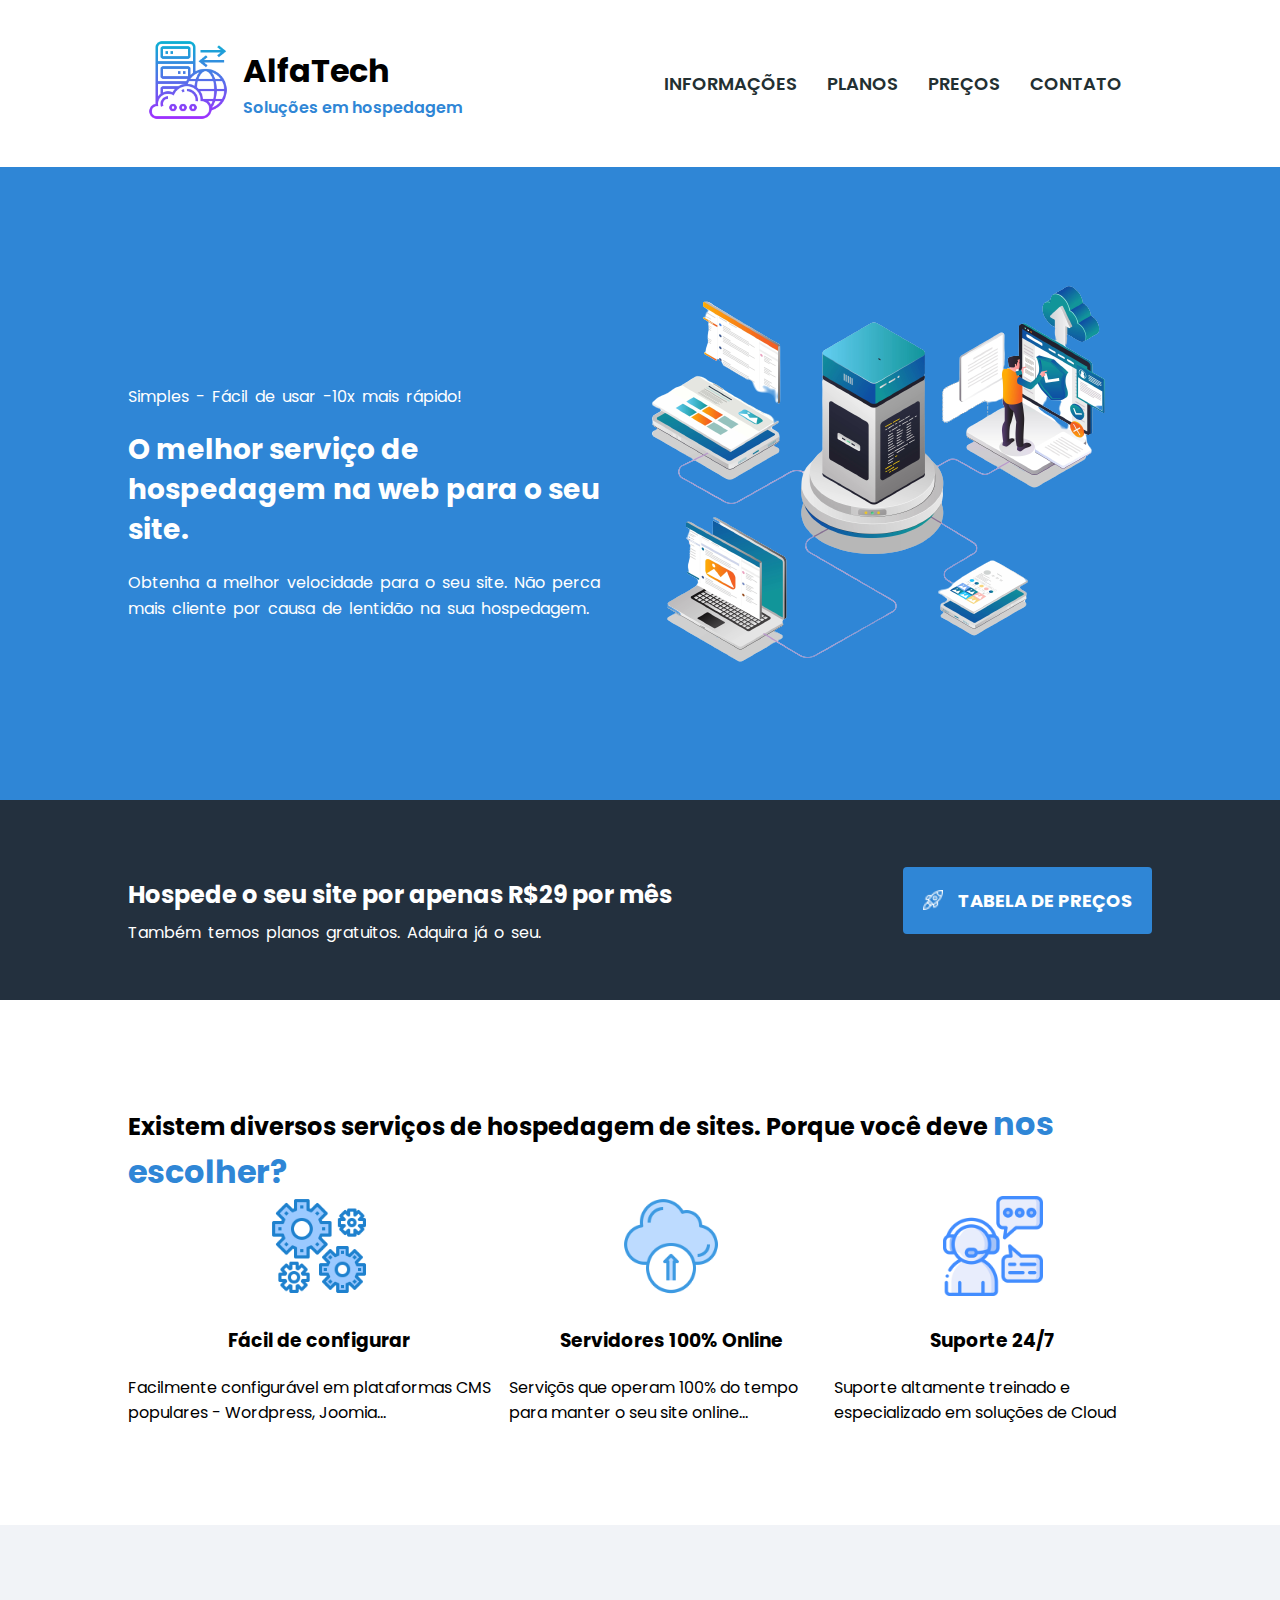
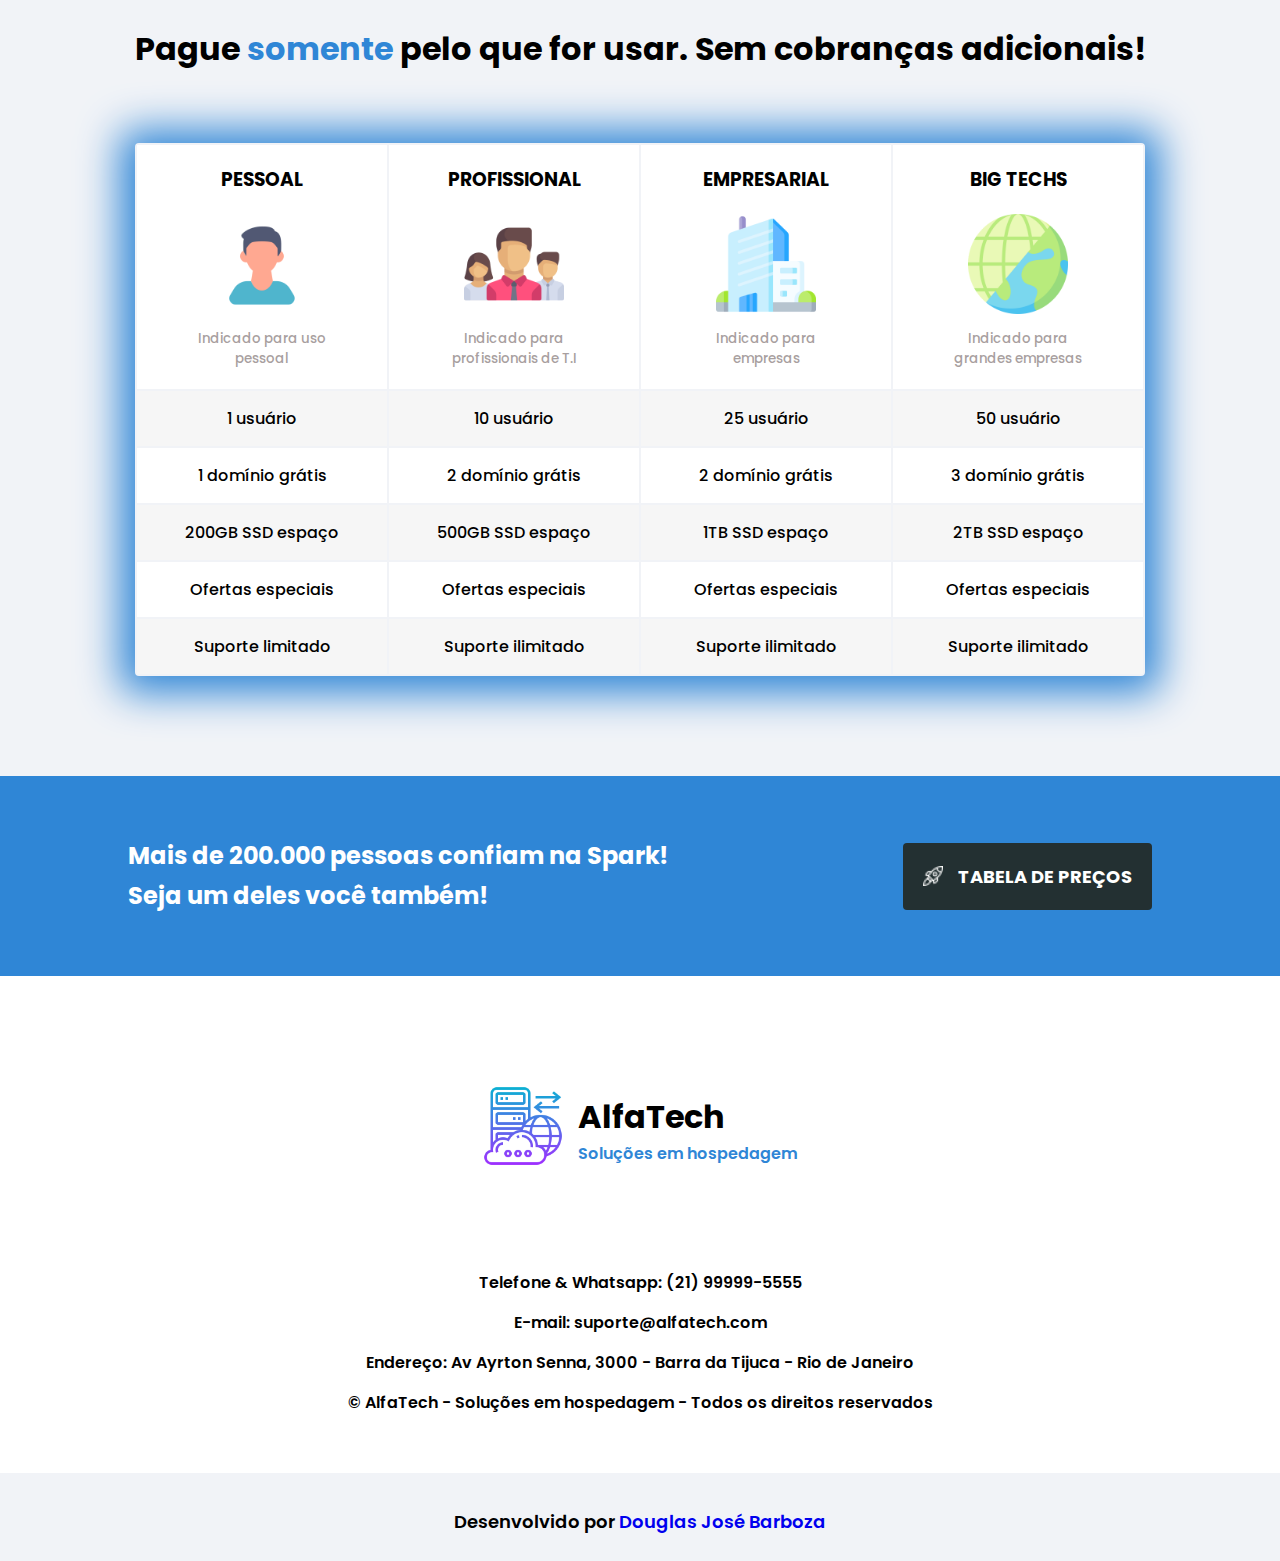
<file: index.html>
<!DOCTYPE html>
<html lang="pt-br">
<head>
    <meta charset="UTF-8">
    <meta http-equiv="X-UA-Compatible" content="IE=edge">
    <meta name="viewport" content="width=device-width, initial-scale=1.0">
    <link rel="stylesheet" href="./css/index.css">
    <link rel="preconnect" href="https://fonts.googleapis.com">
    <link rel="preconnect" href="https://fonts.gstatic.com" crossorigin>
    <link href="https://fonts.googleapis.com/css2?family=Poppins:wght@400;500;600;700;800;900&display=swap" rel="stylesheet">
    <title>Provedor de Hospedagem</title>
</head>
<body>
    <header>
        <div class="container-limited">
            <section class="topo">
                <div class="logo-slogan">
                    <div class="logo">
                        <img src="assets/logo-icone.png" alt="Logo Empresa">
                    </div>
                
                    <div class="slogan">
                        <h1>
                            AlfaTech
                        </h1>
                        <p>
                            Soluções em hospedagem
                        </p>
                    </div>
                </div>
                <nav>
                    <ul type="none">
                        <li class="uppercase">
                            <a href="#informacao">informações</a>
                        </li>
                        <li class="uppercase">
                            <a href="#planos">planos</a>
                        </li>
                        <li class="uppercase">
                            <a href="./pages/precos.html">preços</a>
                        </li>
                        <li class="uppercase">
                            <a href="#contato">contato</a>
                        </li>
                    </ul>
                </nav>
            </section>
        </div>
    </header>

    <main>
        <section class="container-banner">
            <div class="container-limited">
                <div class="banner">
                    <div class="infos">
                        <p>
                            Simples - Fácil de usar -10x mais rápido!
                        </p>
                        <h2>
                            O melhor serviço de hospedagem na web para o seu site.
                        </h2>
                        <p>
                            Obtenha a melhor velocidade para o seu site. Não perca mais cliente por causa de lentidão na sua hospedagem.
                        </p>
                    </div>
                    <div class="image-banner">
                        <img src="assets/imagem-banner.png" alt="Imagem do Banner">
                    </div>
                </div>
            </div>
        </section>

        <section id="ad-um" class="anuncio">
            <div class="container-limited">
                <div class="infos">
                    <div>
                        <h2>
                            Hospede o seu site por apenas R$29 por mês
                        </h2>
                        <p>
                            Também temos planos gratuitos. Adquira já o seu.
                        </p>
                    </div>
                    <a class="uppercase" href="./pages/precos.html">Tabela de preços</a>
                </div>
            </div>
        </section>

        <section id="informacao">
            <div class="container-limited">
                <h2>
                    Existem diversos serviços de hospedagem de sites.
                    Porque você deve <span>nos escolher?</span>
                </h2>
            </div>

            <div>
                <div class="container-limited">
                    <div class="container-infos">
                        <div>
                            <div class="infos-img">
                                <img src="assets/icone-engrenagens.png" alt="Engrenagem">
                            </div>
                            <div class="infos-title-desc">
                                <h3>
                                    Fácil de configurar
                                </h3>
                                <p>
                                    Facilmente configurável em plataformas CMS populares - Wordpress, Joomia...
                                </p>
                            </div>
                        </div>
                        <div>
                            <div class="infos-img">
                                <img src="assets/cloud-icone.png" alt="Nuvem">
                            </div>
                            <div class="infos-title-desc">
                                <h3>
                                    Servidores 100% Online
                                </h3>
                                <p>
                                    Serviçõs que operam 100% do tempo para manter o seu site online...
                                </p>
                            </div>
                        </div>
                        <div>
                            <div class="infos-img">
                                <img src="assets/icone-suporte.png" alt="Suporte">
                            </div>
                            <div class="infos-title-desc">
                                <h3>
                                    Suporte 24/7
                                </h3>
                                <p>
                                    Suporte altamente treinado e especializado em soluções de Cloud
                                </p>
                            </div>
                        </div>
                    </div>
                </div>
        </section>

        <section id="planos">
            <div class="container-limited">
                <h2>
                    Pague <span>somente</span> pelo que for usar. Sem cobranças adicionais!
                </h2>
                <table>
                    <thead>
                        <tr>
                            <th>
                                <div>
                                    <h3 class="uppercase">
                                        Pessoal
                                    </h3>
                                    <img src="assets/pessoal-icone.png" alt="">
                                    <small>Indicado para uso pessoal</small>
                                </div>
                            </th>
                            <th>
                                <div>
                                    <h3 class="uppercase">
                                        Profissional
                                    </h3>
                                    <img src="assets/equipe-icone.png" alt="">
                                    <small>Indicado para profissionais de T.I</small>
                                </div>
                            </th>
                            <th>
                                <div>
                                    <h3 class="uppercase">
                                        Empresarial
                                    </h3>
                                    <img src="assets/empresa-icone.png" alt="">
                                    <small>Indicado para empresas</small>
                                </div>
                            </th>
                            <th>
                                <div>
                                    <h3 class="uppercase">
                                        Big Techs
                                    </h3>
                                    <img src="assets/big-tech.png" alt="">
                                    <small>Indicado para grandes empresas</small>
                                </div>
                            </th>
                        </tr>
                    </thead>
                    <tbody>
                        <tr>
                            <td>1 usuário</td>
                            <td>10 usuário</td>
                            <td>25 usuário</td>
                            <td>50 usuário</td>
                        </tr>
                        <tr>
                            <td>1 domínio grátis</td>
                            <td>2 domínio grátis</td>
                            <td>2 domínio grátis</td>
                            <td>3 domínio grátis</td>
                        </tr>
                        <tr>
                            <td>200GB SSD espaço</td>
                            <td>500GB SSD espaço</td>
                            <td>1TB SSD espaço</td>
                            <td>2TB SSD espaço</td>
                        </tr>
                        <tr>
                            <td>Ofertas especiais</td>
                            <td>Ofertas especiais</td>
                            <td>Ofertas especiais</td>
                            <td>Ofertas especiais</td>
                        </tr>
                        <tr>
                            <td>Suporte limitado</td>
                            <td>Suporte ilimitado</td>
                            <td>Suporte ilimitado</td>
                            <td>Suporte ilimitado</td>
                        </tr>
                    </tbody>
                </table>
            </div>
        </section>

        <section id="ad-dois" class="anuncio">
            <div class="container-limited">
                <div class="infos">
                    <h2>
                        Mais de 200.000 pessoas confiam na Spark!
                        <br>
                        Seja um deles você também!
                    </h2>
                    <a class="uppercase" href="./pages/precos.html">Tabela de preços</a>
                </div>
            </div>
        </section>
    </main>

    <footer>
        <div class="container-limited">
            <section id="contato">
                <div class="logo-slogan">
                    <div class="logo">
                        <img src="assets/logo-icone.png" alt="Logo Empresa">
                    </div>
                
                    <div class="slogan">
                        <h1>
                            AlfaTech
                        </h1>
                        <p>
                            Soluções em hospedagem
                        </p>
                    </div>
                </div>

                <div class="contatos-endereço">
                    <p>
                        Telefone & Whatsapp: (21) 99999-5555
                    </p>
                    <p>
                        E-mail: suporte@alfatech.com
                    </p>
                    <p>
                        Endereço: Av Ayrton Senna, 3000 - Barra da Tijuca - Rio de Janeiro
                    </p>
                    <p>
                        &copy; AlfaTech - Soluções em hospedagem - Todos os direitos reservados
                    </p>
                </div>
            </section>
        </div>
        
            <section class="autor">
                <p>Desenvolvido por <a href="https://github.com/douglasjosebarboza"><span></span>Douglas José Barboza</span></a></p>
            </section>
    </footer>
</body>
</html>
</file>
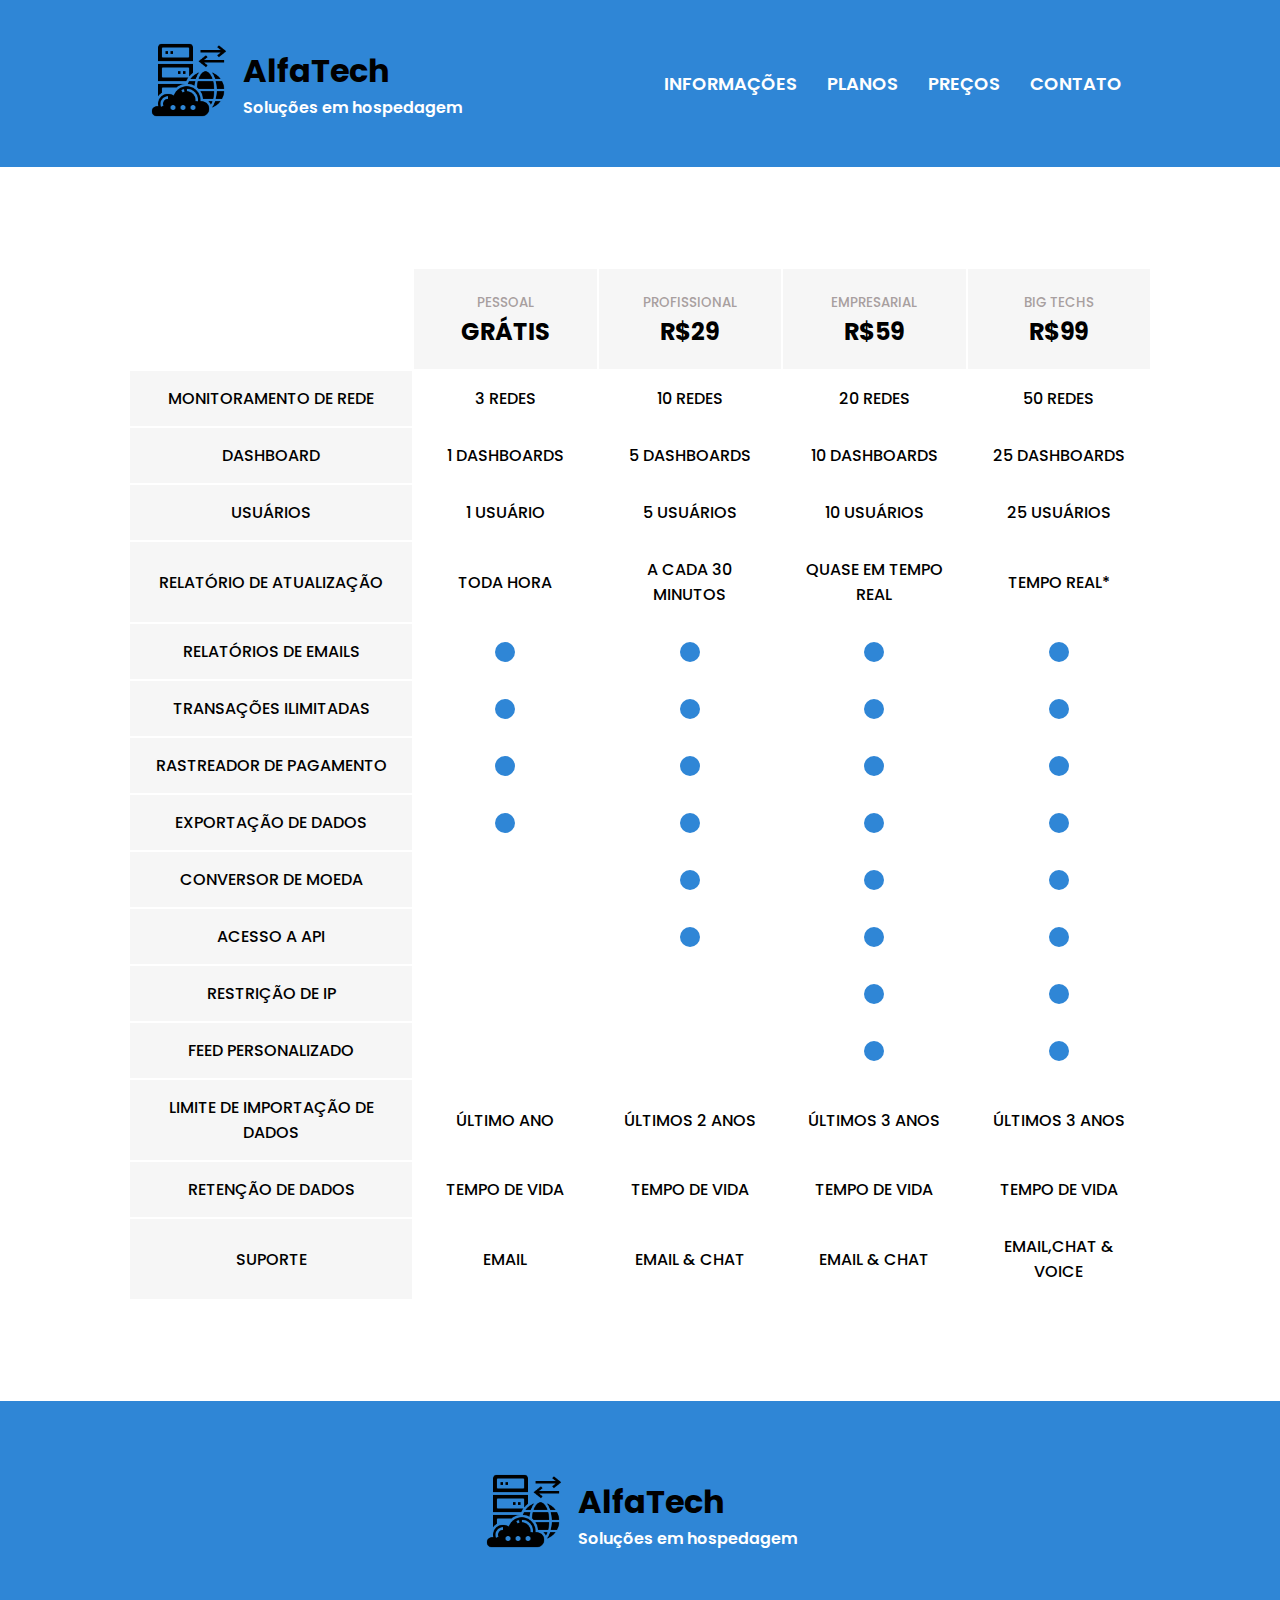
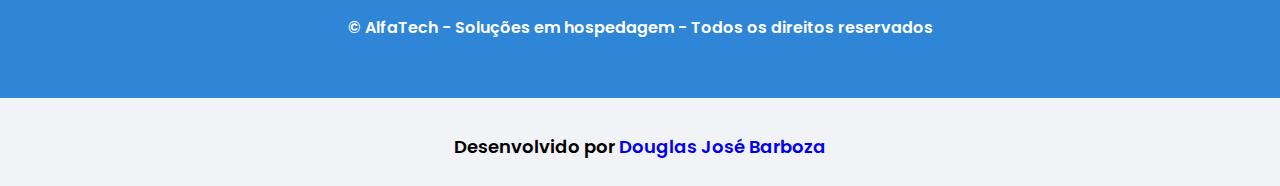
<file: pages/precos.html>
<!DOCTYPE html>
<html lang="pt-br">
<head>
    <meta charset="UTF-8">
    <meta http-equiv="X-UA-Compatible" content="IE=edge">
    <meta name="viewport" content="width=device-width, initial-scale=1.0">
    <link rel="stylesheet" href="../css/index.css">
    <link rel="stylesheet" href="../css/precos.css">
    <link rel="preconnect" href="https://fonts.googleapis.com">
    <link rel="preconnect" href="https://fonts.gstatic.com" crossorigin>
    <link href="https://fonts.googleapis.com/css2?family=Poppins:wght@400;500;600;700;800;900&display=swap" rel="stylesheet">
    <title>Provedor de Hospedagem - Tabela de Preços</title>
</head>
<body>
    <header>
        <div class="container-limited">
            <section class="topo">
                <div class="logo-slogan">
                    <div class="logo">
                        <img src="../assets/logo-icone-escuro.png" alt="Logo Empresa">
                    </div>
                
                    <div class="slogan">
                        <h1>
                            AlfaTech
                        </h1>
                        <p>
                            Soluções em hospedagem
                        </p>
                    </div>
                </div>
                <nav>
                    <ul type="none">
                        <li class="uppercase">
                            <a href="../index.html#informacao">informações</a>
                        </li>
                        <li class="uppercase">
                            <a href="../index.html#planos">planos</a>
                        </li>
                        <li class="uppercase">
                            <a href="">preços</a>
                        </li>
                        <li class="uppercase">
                            <a href="../index.html#contato">contato</a>
                        </li>
                    </ul>
                </nav>
            </section>
        </div>
    </header>

    <main>
        <div class="container-limited">
            <section class="tabela-precos">
                <table>
                    <thead class="uppercase">
                        <tr>
                            <th class="vazio"></th>
                            <th>
                                <small>
                                    pessoal
                                </small>
                                 <h2>
                                    grátis
                                 </h2>
                            </th>
                            <th>
                                <small>
                                    profissional
                                </small>
                                 <h2>
                                    R$29
                                 </h2>
                            </th>
                            <th>
                                <small>
                                    empresarial
                                </small>
                                 <h2>
                                    R$59
                                 </h2>
                            </th>
                            <th>
                                <small>
                                    big techs
                                </small>
                                 <h2>
                                    R$99
                                 </h2>
                            </th>
                        </tr>
                    </thead>
                    <tbody class="uppercase">
                        <tr>
                            <td>monitoramento de rede</td>
                            <td>3 redes</td>
                            <td>10 redes</td>
                            <td>20 redes</td>
                            <td>50 redes</td>
                        </tr>
                        <tr>
                            <td>dashboard</td>
                            <td>1 dashboards</td>
                            <td>5 dashboards</td>
                            <td>10 dashboards</td>
                            <td>25 dashboards</td>
                        </tr>
                        <tr>
                            <td>usuários</td>
                            <td>1 usuário</td>
                            <td>5 usuários</td>
                            <td>10 usuários</td>
                            <td>25 usuários</td>
                        </tr>
                        <tr>
                            <td>relatório de atualização</td>
                            <td>toda hora</td>
                            <td>a cada 30 minutos</td>
                            <td>quase em tempo real</td>
                            <td>tempo real*</td>
                        </tr>
                        <tr>
                            <td>relatórios de emails</td>
                            <td><div class="circle"></div></td>
                            <td><div class="circle"></div></td>
                            <td><div class="circle"></div></td>
                            <td><div class="circle"></div></td>
                        </tr>
                        <tr>
                            <td>transações ilimitadas</td>
                            <td><div class="circle"></div></td>
                            <td><div class="circle"></div></td>
                            <td><div class="circle"></div></td>
                            <td><div class="circle"></div></td>
                        </tr>
                        <tr>
                            <td>rastreador de pagamento</td>
                            <td><div class="circle"></div></td>
                            <td><div class="circle"></div></td>
                            <td><div class="circle"></div></td>
                            <td><div class="circle"></div></td>
                        </tr>
                        <tr>
                            <td>exportação de dados</td>
                            <td><div class="circle"></div></td>
                            <td><div class="circle"></div></td>
                            <td><div class="circle"></div></td>
                            <td><div class="circle"></div></td>
                        </tr>
                        <tr>
                            <td>conversor de moeda</td>
                            <td></td>
                            <td><div class="circle"></div></td>
                            <td><div class="circle"></div></td>
                            <td><div class="circle"></div></td>
                        </tr>
                        <tr>
                            <td>acesso a api</td>
                            <td></td>
                            <td><div class="circle"></div></td>
                            <td><div class="circle"></div></td>
                            <td><div class="circle"></div></td>
                        </tr>
                        <tr>
                            <td>restrição de ip</td>
                            <td></td>
                            <td></td>
                            <td><div class="circle"></div></td>
                            <td><div class="circle"></div></td>
                        </tr>
                        <tr>
                            <td>feed personalizado</td>
                            <td></td>
                            <td></td>
                            <td><div class="circle"></div></td>
                            <td><div class="circle"></div></td>
                        </tr>
                        <tr>
                            <td>limite de importação de dados</td>
                            <td>último ano</td>
                            <td>últimos 2 anos</td>
                            <td>últimos 3 anos</td>
                            <td>últimos 3 anos</td>
                        </tr>
                        <tr>
                            <td>retenção de dados</td>
                            <td>tempo de vida</td>
                            <td>tempo de vida</td>
                            <td>tempo de vida</td>
                            <td>tempo de vida</td>
                        </tr>
                        <tr>
                            <td>suporte</td>
                            <td>email</td>
                            <td>email & chat</td>
                            <td>email & chat</td>
                            <td>email,chat & voice</td>
                        </tr>
                    </tbody>
                </table>
            <a href=""></section></a>
        </div>
    </main>

    <footer>
        <div class="container-limited">
            <section id="contato">
                <div class="logo-slogan">
                    <div class="logo">
                        <img src="../assets/logo-icone-escuro.png" alt="Logo Empresa">
                    </div>
                
                    <div class="slogan">
                        <h1>
                            AlfaTech
                        </h1>
                        <p>
                            Soluções em hospedagem
                        </p>
                    </div>
                </div>

                <div class="contatos-endereço">
                    <p>
                        &copy; AlfaTech - Soluções em hospedagem - Todos os direitos reservados
                    </p>
                </div>
            </section>
        </div>

        <section class="autor">
            <p>Desenvolvido por <a href="https://github.com/douglasjosebarboza"><span></span>Douglas José Barboza</span></a></p>
        </section>
    </footer>
</body>
</html>
</file>
<file: css/index.css>
* {
    margin: 0;
    padding: 0;
    box-sizing: border-box;
    text-decoration: none;
}

body {
    font-family: "Poppins", sans-serif;
}

span {
    font-size: 32px;
    color: #2f86d6;
}

.uppercase {
    text-transform: uppercase;
}

.container-limited {
    width: 100%;
    max-width: 1024px;
    margin: 0 auto;
}

.topo {
    width: 100%;
    display: flex;
    flex-direction: row;
    align-items: center;
    justify-content: space-between;
    background-color: #fff;
    padding: 0 20px;
}

.logo-slogan {
    display: flex;
    flex-direction: row;
    align-items: center;
    justify-content: center;
    padding: 40px 0;
}

.logo img {
    width: 80px;
    margin-right: 15px;
}

.slogan h1 {
    font-size: 32px;
    color: #000000;
}

.slogan p {
    font-size: 16px;
    font-weight: 600;
    color: #2f86d6;
}

nav ul {
    display: flex;
    flex-direction: row;
    align-items: center;
    justify-content: center;
    gap: 10px
}

nav ul a {
    font-size: 18px;
    padding: 10px;
    text-decoration: none;
    font-weight: 600;
    color: #233032;
}

.container-banner {
    background-color: #2f86d6;
}

.banner {
    max-width: 1024px;
    margin: 0 auto;
    display: flex;
    align-items: center;
    justify-content: space-around;
    padding: 85px 0px;
}

.infos {
    height: 200px;
}

.infos p {
    font-size: 16px;
    line-height: 26px;
    word-spacing: 3px;
    color: #fff;
}

.infos h2 {
    font-size: 28px;
    line-height: 40px;
    margin: 20px 0px;
    color: #fff;
}

.anuncio .infos {
    display: flex;
    flex-direction: row;
    align-items: center;
    justify-content: space-between;
}

.anuncio h2 {
    font-size: 24px;
}

.anuncio p {
    font-size: 16px;
}

.anuncio a {
    font-size: 18px;
}

#ad-um {
    padding: 0px 20px;
    color: #fff;
    background-color: #23303e;
}

#ad-um h2 {
    margin-bottom: 5px;
    color: #fff;
}

#ad-um p {
    color: #fff;
}

#ad-um a {
    display: flex;
    align-items: center;
    font-size: 18px;
    font-weight: 700;
    padding: 20px;
    border-radius: 4px;
    text-decoration: none;
    text-align: center;
    background-color: #2f86d6;
    color: #fff;
    cursor: pointer;
}

#informacao {
    display: flex;
    flex-direction: column;
    justify-content: center;
    align-items: center;
    background-color: #fff;
    padding: 100px 0px;
}

.informacao {
    padding: 100px 20px;
    display: flex;
    flex-direction: column;
    align-items: center;
    justify-content: center;
    text-align: center;
}

.informacao h3 {
    max-width: 900px;
    font-size: 32px;
    margin-bottom: 70px;
}

.container-infos {
    display: flex;
    align-items: center;
    justify-content: space-between;
}

.container-infos div {
    display: flex;
    flex-direction: column;
    align-items: center;
}

.container-infos div img {
    width: 100px;
    margin-bottom: 30px;
}

.container-infos div p {
    margin-top: 20px;
}

#planos {
    padding: 100px 20px;
    display: flex;
    flex-direction: column;
    align-items: center;
    background-color: #f1f3f7;
}

#planos h2 {
    text-align: center;
    margin-bottom: 70px;
    font-size: 32px;
}

#planos table {
    margin: 0 auto;
    border-radius: 4px;
    box-shadow: 0px 2px 40px 15px rgba(47,134,214,1);
}

thead th div {
    display: flex;
    flex-direction: column;
    align-items: center;
    padding: 20px 0px;
    background-color: #fff;
}

thead div h3 {
    margin-bottom: 20px;
}

thead div img {
    width: 100px;
    margin-bottom: 15px;
}

thead small {
    width: 150px;
    font-weight: 500;
    color: #a89f9f;
}

table tr:nth-child(odd) {
    background-color: #f6f6f6;
}

table tr:nth-child(even) {
    background-color: #fff;
}

table tr td {
    width: 250px;
    max-width: 1024px;
    text-align: center;
    font-weight: 500;
    padding: 15px;
}

table tr td:hover {
    background-color: #2f86d6;
    color: #fff;
}

#ad-dois {
    padding: 0px 20px;
    background-color: #2f86d6;
    color: #fff;
}

#ad-dois h2 {
    max-width: 550px;
}

#ad-dois a {
    display: flex;
    align-items: center;
    text-decoration: none;
    text-align: center;
    font-size: 18px;
    font-weight: 700;
    padding: 20px;
    border: 0;
    border-radius: 4px;
    background-color: #233032;
    color: #fff;
    cursor: pointer;
}

#ad-um a::before, #ad-dois a::before {
    content: " ";
    width: 20px;
    height: 20px;
    margin-right: 15px;
    background-image: url("../assets/icone-foguete.png");
    background-size: 20px 20px;
    background-position: center;
}

footer {
    padding-top: 70px;
    display: flex;
    flex-direction: column;
    align-items: center;
}

.contatos-endereço {
    text-align: center;
    margin: 50px 0px;
    line-height: 40px;
    font-size: 16px;
    font-weight: 600;
}

.autor {
    width: 100%;
    font-size: 18px;
    font-weight: 600;
    text-align: center;
    padding: 20px 0px;
    background-color: #f1f3f7;
}
</file>
<file: css/precos.css>
header {
    background-color: #2f86d6;
}

header .logo-slogan {
    padding: 40px 0;
}

.topo {
    background-color: #2f86d6;
}

.slogan h1 {
    font-size: 32px;
    color: #000000;
}

.slogan p {
    color: #fff;
}

nav ul a {  
    color: #fff;
}


table {
    margin: 100px 0;
}

th {
    height: 100px;
}

.vazio {
    background-color: #fff;
}


tbody td {
    background-color: #fff;
}

tbody tr td:first-child {
    background-color: #f6f6f6;
    width: 450px;
}

tbody tr td:first-child:hover {
    color: #000000;
}

.circle {
    margin: auto;
    width: 20px;
    height: 20px;
    border-radius: 100%;
    background-color: #2f86d6;
}

footer {
    background-color: #2f86d6;
}

.logo-slogan {
    padding: 0;
}

.contatos-endereço {
    color: #fff
}
</file>
